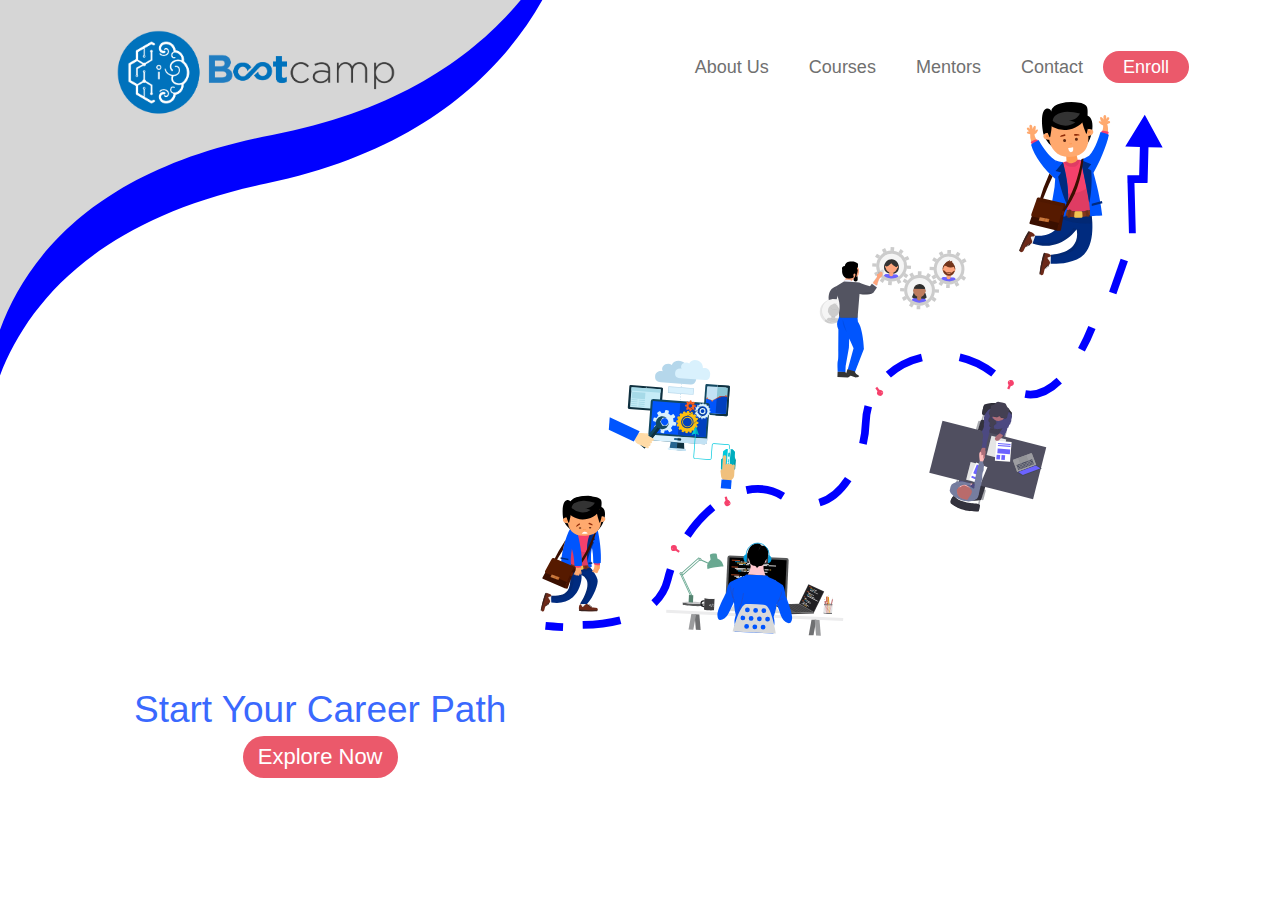
<file: html/index.html>
<!DOCTYPE html>
<html lang="en">
  <head>
    <meta charset="UTF-8" />
    <meta name="viewport" content="width=device-width, initial-scale=1.0" />
    <meta http-equiv="X-UA-Compatible" content="ie=edge" />
    <link
      rel="stylesheet"
      href="https://maxcdn.bootstrapcdn.com/bootstrap/3.4.0/css/bootstrap.min.css"
    />
    <script src="https://ajax.googleapis.com/ajax/libs/jquery/3.3.1/jquery.min.js"></script>
    <script src="https://maxcdn.bootstrapcdn.com/bootstrap/3.4.0/js/bootstrap.min.js"></script>
    <link rel="stylesheet" href="style.css" />
    <title>Document</title>
  </head>
  <body>
    <div class="background-img">
      <img src="newcorner.svg" class="back-img" />
    </div>
    <div class="body-container">
      <nav class="navbar navibar">
        <div class="container-fluid">
          <div class="navbar-header">
            <a class="navbar-brand" href="#"
              ><img src="Bootcamp (1).png" class="logo"
            /></a>
          </div>

          <ul class="nav navbar-nav navbar-right">
            <li class="navlist">
              <a href="#" class="navlink">About Us</a>
            </li>
            <li class="navlist">
              <a href="#" class="navlink">Courses</a>
            </li>
            <li class="navlist">
              <a href="#" class="navlink"> Mentors</a>
            </li>
            <li class="navlist">
              <a href="#" class="navlink">Contact</a>
            </li>
            <li class="unset-nav">
              <a href="#" class="navlink-Enroll"> Enroll</a>
            </li>
          </ul>
        </div>
      </nav>
      <div class="main">
        <div class="chart-container">
          <img src="CHARCTER.svg" class="character" />
        </div>
        <div class="main-text">
          start your career path
          <button class="explore-button">Explore Now</button>
        </div>
      </div>
    </div>
  </body>
</html>
</file>
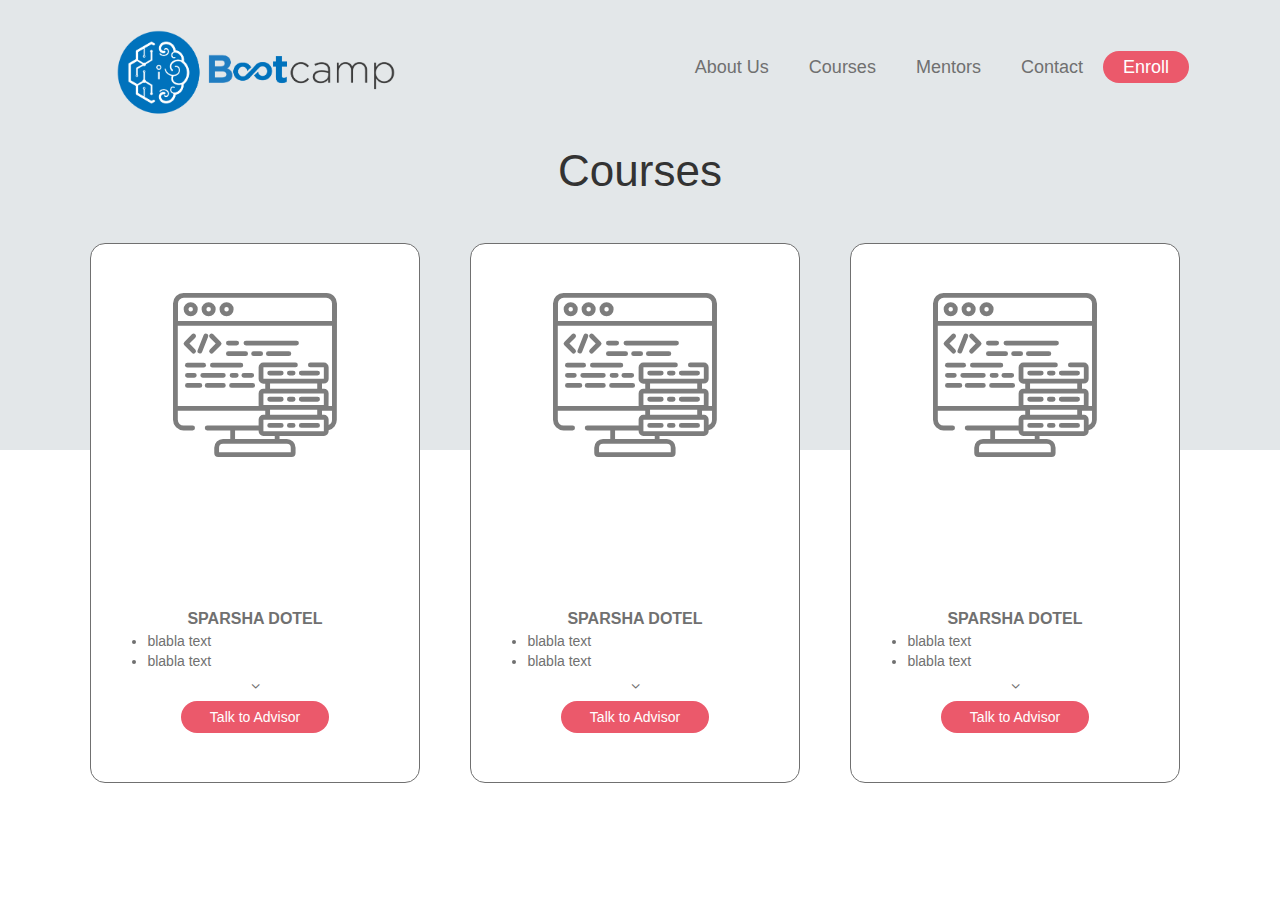
<file: html/courses.html>
<!DOCTYPE html>
<html lang="en">
  <head>
    <meta charset="UTF-8" />
    <meta name="viewport" content="width=device-width, initial-scale=1.0" />
    <meta http-equiv="X-UA-Compatible" content="ie=edge" />
    <link
      rel="stylesheet"
      href="https://maxcdn.bootstrapcdn.com/bootstrap/3.4.0/css/bootstrap.min.css"
    />
    <script src="https://ajax.googleapis.com/ajax/libs/jquery/3.3.1/jquery.min.js"></script>
    <script src="https://maxcdn.bootstrapcdn.com/bootstrap/3.4.0/js/bootstrap.min.js"></script>
    <link rel="stylesheet" href="style.css" />
    <link
      rel="stylesheet"
      href="https://cdnjs.cloudflare.com/ajax/libs/font-awesome/4.7.0/css/font-awesome.min.css"
    />
    <title>Document</title>
  </head>
  <body>
    <div class="static-back">
      <div class="grayish"></div>
      <div class="not-grayish"></div>
    </div>
    <div class="body-container">
      <nav class="navbar navibar">
        <div class="container-fluid">
          <div class="navbar-header">
            <a class="navbar-brand" href="#"
              ><img src="Bootcamp (1).png" class="logo"
            /></a>
          </div>

          <ul class="nav navbar-nav navbar-right">
            <li class="navlist">
              <a href="#" class="navlink">About Us</a>
            </li>
            <li class="navlist">
              <a href="#" class="navlink">Courses</a>
            </li>
            <li class="navlist">
              <a href="#" class="navlink"> Mentors</a>
            </li>
            <li class="navlist">
              <a href="#" class="navlink">Contact</a>
            </li>
            <li class="unset-nav">
              <a href="#" class="navlink-Enroll"> Enroll</a>
            </li>
          </ul>
        </div>
      </nav>
      <div class="title-courses">Courses</div>
      <div class="grid-maker-course">
        <div class="box-courses">
          <div class="course-holder">
            <div class="imageholder">
              <img class="course-img" src="data.svg" />
            </div>
            <div class="course-details-holder">
              <div class="details-course">
                <div class="name">Sparsha Dotel</div>

                <div class="course-description">
                  <ul>
                    <li>blabla text</li>
                    <li>blabla text</li>
                  </ul>
                  <div class="readmore"><i class="fa fa-angle-down"></i></div>
                </div>
                <div class="talk">Talk to Advisor</div>
              </div>
            </div>
          </div>
        </div>
      <div class="box-courses">
        <div class="course-holder">
          <div class="imageholder">
            <img class="course-img" src="data.svg" />
          </div>
          <div class="course-details-holder">
            <div class="details-course">
              <div class="name">Sparsha Dotel</div>
      
              <div class="course-description">
                <ul>
                  <li>blabla text</li>
                  <li>blabla text</li>
                </ul>
                <div class="readmore"><i class="fa fa-angle-down"></i></div>
              </div>
              <div class="talk">Talk to Advisor</div>
            </div>
          </div>
        </div>
      </div>
        <div class="box-courses">
          <div class="course-holder">
            <div class="imageholder">
              <img class="course-img" src="data.svg" />
            </div>
            <div class="course-details-holder">
              <div class="details-course">
                <div class="name">Sparsha Dotel</div>
        
                <div class="course-description">
                  <ul>
                    <li>blabla text</li>
                    <li>blabla text</li>
                  </ul>
                  <div class="readmore"><i class="fa fa-angle-down"></i></div>
                </div>
                <div class="talk">Talk to Advisor</div>
              </div>
            </div>
          </div>
        </div>
        </div>
      </div>
    </div>
  </body>
</html>
</file>
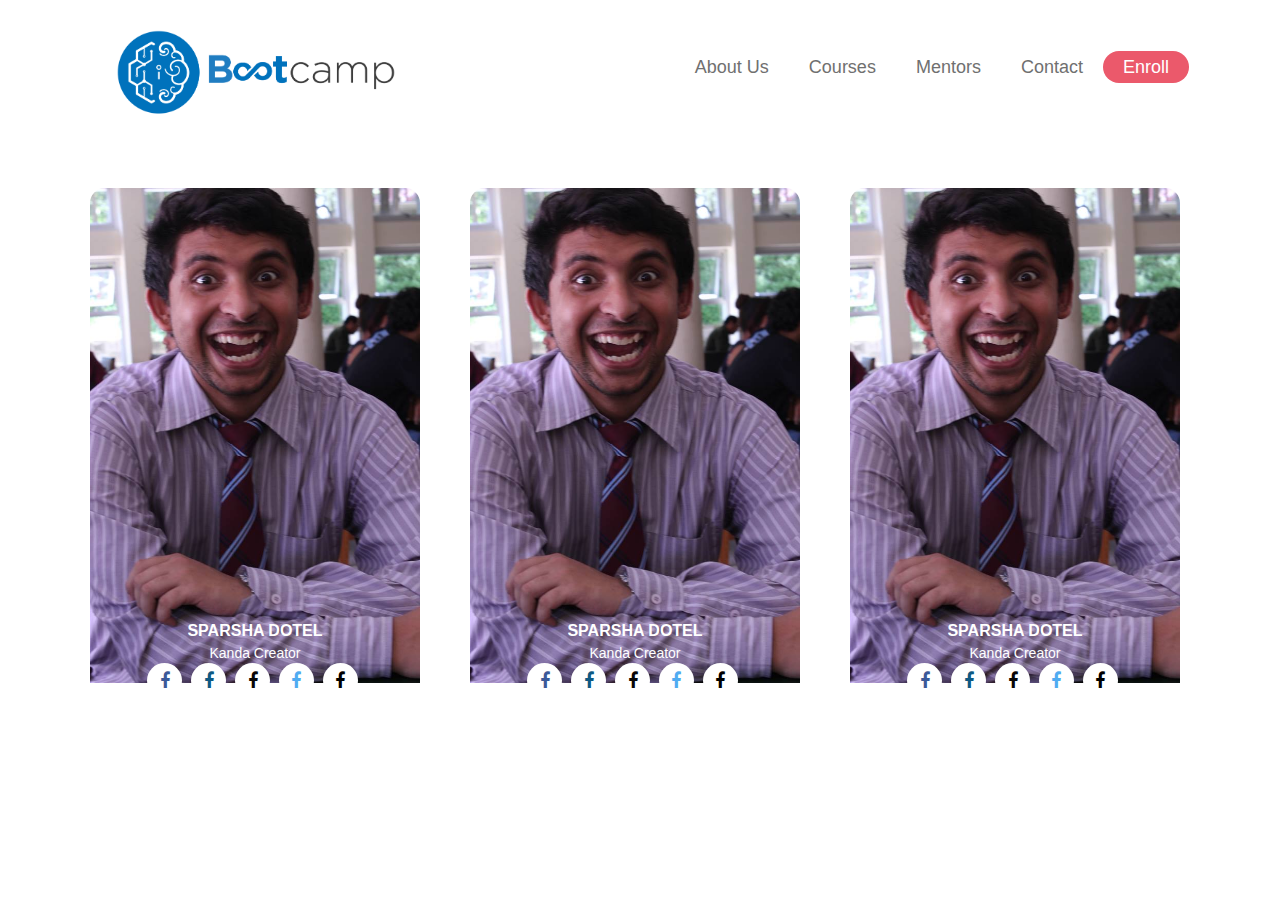
<file: html/mentors.html>
<!DOCTYPE html>
<html lang="en">
  <head>
    <meta charset="UTF-8" />
    <meta name="viewport" content="width=device-width, initial-scale=1.0" />
    <meta http-equiv="X-UA-Compatible" content="ie=edge" />
    <link
      rel="stylesheet"
      href="https://maxcdn.bootstrapcdn.com/bootstrap/3.4.0/css/bootstrap.min.css"
    />
    <script src="https://ajax.googleapis.com/ajax/libs/jquery/3.3.1/jquery.min.js"></script>
    <script src="https://maxcdn.bootstrapcdn.com/bootstrap/3.4.0/js/bootstrap.min.js"></script>
    <link rel="stylesheet" href="style.css" />
    <link
      rel="stylesheet"
      href="https://cdnjs.cloudflare.com/ajax/libs/font-awesome/4.7.0/css/font-awesome.min.css"
    />
    <title>Document</title>
  </head>
  <body>
    <div class="body-container">
      <nav class="navbar">
        <div class="container-fluid">
          <div class="navbar-header">
            <a class="navbar-brand" href="#"
              ><img src="Bootcamp (1).png" class="logo"
            /></a>
          </div>


          <ul class="nav navbar-nav navbar-right">
            <li class="navlist">
              <a href="#" class="navlink">About Us</a>
            </li>
            <li class="navlist">
              <a href="#" class="navlink">Courses</a>
            </li>
            <li class="navlist">
              <a href="#" class="navlink"> Mentors</a>
            </li>
            <li class="navlist">
              <a href="#" class="navlink">Contact</a>
            </li>
            <li class="unset-nav">
              <a href="#" class="navlink-Enroll"> Enroll</a>
            </li>
          </ul>
        </div>
      </nav>
      <div class="grid-maker">
        <div class="box">
          <img
            class="mentor-img"
            src="kandacreator.jpg"
            data-toggle="modal"
            type="button"
            data-target="#myModal"
          />
          <div
            class="detail"
            data-toggle="modal"
            type="button"
            data-target="#myModal"
          >
            <div class="name">Sparsha Dotel</div>
            <div class="post">Kanda Creator</div>
            <div class="social">
              <ul>
                <a href=""
                  ><li class="social-main">
                    <i class="fa fa-facebook icon-facebook"></i>
                  </li>
                </a>
                <a href=""
                  ><li class="social-main">
                    <i class="fa fa-facebook icon-linkedin"></i>
                  </li>
                </a>
                <a href=""
                  ><li class="social-main">
                    <i class="fa fa-facebook icon-medium"></i>
                  </li>
                </a>
                <a href=""
                  ><li class="social-main">
                    <i class="fa fa-facebook icon-twitter"></i>
                  </li>
                </a>
                <a href=""
                  ><li class="social-main">
                    <i class="fa fa-facebook icon-github"></i>
                  </li>
                </a>
              </ul>
            </div>
          </div>
        </div>
        <div class="box">
          <img
            class="mentor-img"
            src="kandacreator.jpg"
            data-toggle="modal"
            type="button"
            data-target="#myModal"
          />
          <div
            class="detail"
            data-toggle="modal"
            type="button"
            data-target="#myModal"
          >
            <div class="name">Sparsha Dotel</div>
            <div class="post">Kanda Creator</div>
            <div class="social">
              <ul>
                <a href="">
                  <li class="social-main">
                    <i class="fa fa-facebook icon-facebook"></i>
                  </li>
                </a>
                <a href="">
                  <li class="social-main">
                    <i class="fa fa-facebook icon-linkedin"></i>
                  </li>
                </a>
                <a href="">
                  <li class="social-main">
                    <i class="fa fa-facebook icon-medium"></i>
                  </li>
                </a>
                <a href="">
                  <li class="social-main">
                    <i class="fa fa-facebook icon-twitter"></i>
                  </li>
                </a>
                <a href="">
                  <li class="social-main">
                    <i class="fa fa-facebook icon-github"></i>
                  </li>
                </a>
              </ul>
            </div>
          </div>
        </div>

        <div class="box">
          <img
            class="mentor-img"
            src="kandacreator.jpg"
            data-toggle="modal"
            type="button"
            data-target="#myModal"
          />
          <div
            class="detail"
            data-toggle="modal"
            type="button"
            data-target="#myModal"
          >
            <div class="name">Sparsha Dotel</div>
            <div class="post">Kanda Creator</div>
            <div class="social">
              <ul>
                <a href="">
                  <li class="social-main">
                    <i class="fa fa-facebook icon-facebook"></i>
                  </li>
                </a>
                <a href="">
                  <li class="social-main">
                    <i class="fa fa-facebook icon-linkedin"></i>
                  </li>
                </a>
                <a href="">
                  <li class="social-main">
                    <i class="fa fa-facebook icon-medium"></i>
                  </li>
                </a>
                <a href="">
                  <li class="social-main">
                    <i class="fa fa-facebook icon-twitter"></i>
                  </li>
                </a>
                <a href="">
                  <li class="social-main">
                    <i class="fa fa-facebook icon-github"></i>
                  </li>
                </a>
              </ul>
            </div>
          </div>
        </div>
        <div id="myModal" class="modal fade" role="dialog">
          <div class="modal-dialog">
            <!-- Modal content-->
            <div class="modal-content">
              <!-- <div class="modal-header">
                
              </div> -->
              <div class="modal-body">
                <button type="button" class="close" data-dismiss="modal">
                  &times;
                </button>
                <div class="model-container">
                  <div class="model-img-container">
                    <img src="kandacreator.jpg" class="model-img" />
                  </div>
                  <div class="model-description">
                    <div>
                      <div class="title-popup popupdiv">Web Developer</div>
                      <div class="popupdiv">Name</div>
                      <div class="popupdiv">
                        This is a Japanese doll. Yeah, I think it's a good
                        environment for learning English. Abstraction is often
                        one floor above you. He didn’t want to go to the
                        dentist, yet he went anyway. He told us a very exciting
                        adventure story. I would have gotten the promotion, but
                        my attendance wasn’t good enough. Sometimes, all you
                        need to do is completely make an ass of yourself and
                        laugh it off to realise that life isn’t so bad after
                        all. I am counting my calories, yet I really want
                        dessert. Should we start class now, or should we wait
                        for everyone to get here? We have a lot of rain in June.
                      </div>
                    </div>
                    <div>
                      <div class="title-popup popupdiv">Skills:</div>
                      <div class="skills-grid popupdiv">
                        <div class="skill-box">skill 1</div>
                        <div class="skill-box">skill 1</div>
                        <div class="skill-box">skill 1</div>
                        <div class="skill-box">skill 1</div>
                        <div class="skill-box">skill 1</div>
                        <div class="skill-box">skill 1</div>
                      </div>
                    </div>
                    <div class="social popupdiv">
                      <ul>
                        <li class="facebook-li">
                          <i class="fa fa-facebook icon"></i>
                        </li>
                        <li class="linkedin-li">
                          <i class="fa fa-facebook icon"></i>
                        </li>
                        <li class="medium-li">
                          <i class="fa fa-facebook icon"></i>
                        </li>
                        <li class="twitter-li">
                          <i class="fa fa-facebook icon"></i>
                        </li>
                        <li class="github-li">
                          <i class="fa fa-facebook icon"></i>
                        </li>
                      </ul>
                    </div>
                  </div>
                </div>
              </div>
            </div>
          </div>
        </div>
      </div>
    </div>
  </body>
</html>
</file>
<file: html/style.css>
.body-container {
  width: 1100px;
  margin: 0 auto;
}
.navbar {
  height: 100px;
  padding-top: 50px;
  font-size: 21px;
}
.nav > li > a {
  border: 1px solid transparent;
  padding: 5px 19px;
  font-size: 18px;
}
.nav > li > a:focus,
.nav > li > a:hover {
  background-color: transparent;
}
.navlink {
  color: #707070;
  text-decoration: none;
}
.unset-nav {
  color: #fff;
}
.unset-nav:hover {
  background: #eb596b;
  color: #fff;
  border-radius: 25px;
  text-decoration: none;
}
.unset-nav a:hover {
  color: #4892f3;
}
.navlink-Enroll {
  color: #fff;
  background: #eb596b;
  border: 1px solid #eb596b;
  border-radius: 25px;
  text-decoration: none;
}
.navlink-Enroll :hover {
  color: #fff;
  background: #eb596b;
  border: 1px solid #eb596b;
  border-radius: 25px;
  text-decoration: none;
}
.navlink-Enroll :focus {
  color: #fff;
  background: #eb596b;
  border: 1px solid #eb596b;
  border-radius: 25px;
  text-decoration: none;
}
.navlink:hover {
  color: #4892f3;

  border: 1px solid transparent;

  text-decoration: none;
}
.navlink:focus {
  color: #4892f3;

  border: 1px solid transparent;

  text-decoration: none;
}
.logo {
  width: 300px;
  margin-top: -12%;
}
.main {
  position: relative;
  overflow: hidden;
  width: 100%;
}
.start {
}
.start-text {
}
.explore-btn {
}

.grid-maker {
  margin-top: 8%;
  display: grid;
  grid-template-columns: 30% 30% 30%;
  grid-column-gap: 50px;
}
.box {
  width: 100%;
  height: 60vh;
  overflow: hidden;
  position: relative;
  border-radius: 15px;
}
.mentor-img {
  width: 100%;
  position: absolute;
  z-index: 0;
}
.detail {
  position: absolute;
  width: 100%;
  text-align: center;
  bottom: 30px;
  color: #fff;
}

.name {
  text-transform: uppercase;
  font-size: 16px;
  font-weight: bold;
}

.social ul {
  list-style: none;
  margin: 0;
  padding: 0;
}
.social ul a {
  z-index: 10;
}
.social ul li {
  display: inline-block;

  margin-right: 5px;
  width: 35px;
  height: 35px;
  text-align: center;
  border-radius: 50%;
  font-size: 18px;
}
.social-main {
  background-color: #fff;
}
.icon {
  vertical-align: -webkit-baseline-middle;
}
.icon-facebook {
  vertical-align: -webkit-baseline-middle;
  color: #3b5998;
}
.icon-linkedin {
  vertical-align: -webkit-baseline-middle;
  color: #0e5983;
}
.icon-medium {
  vertical-align: -webkit-baseline-middle;
  color: #090706;
}
.icon-twitter {
  vertical-align: -webkit-baseline-middle;
  color: #50abf1;
}
.icon-github {
  vertical-align: -webkit-baseline-middle;
  color: #000000;
}
.static-back {
  position: absolute;
  height: 100%;
  width: 100%;
}

.grayish {
  height: 50%;
  background: #e3e7e9;
  width: 100%;
}
.not-grayish {
  height: 50%;
  background: #fff;
  width: 100%;
}

.box-courses {
  width: 100%;
  height: 60vh;
  overflow: hidden;
  position: relative;
  border-radius: 15px;
  border: 1px solid #707070;
  background: #fff;
  text-align: center;
}

.details-course {
  position: absolute;
  width: 100%;
  text-align: center;
  bottom: 0;
  color: #707070;
}
.details-course ul {
  width: 90%;
  margin: 0 auto;
  text-align: justify;
}
.course-img {
  width: 50%;
}
.helper {
  display: inline;
  height: 100%;
  vertical-align: middle;
}
.imageholder {
  height: 50%;
}
.talk {
  background: #eb596b;
  color: #fff;
  border-radius: 20px;
  border: 1px solid transparent;
  margin: 0 auto;
  padding: 5px 0;
  width: 45%;
}
.course-holder {
  position: relative;
  height: 100%;
  padding: 15% 0;
}

.course-details-holder {
  height: 50%;
  position: relative;
}
.readmore {
  padding: 5px 0;
}
.title-courses {
  position: relative;
  /* width: fit-content; */
  text-align: center;
  font-size: 44px;
  /* margin: 0 auto; */
  padding: 40px 0;
}
.grid-maker-course {
  margin-top: 0%;
  display: grid;
  grid-template-columns: 30% 30% 30%;
  grid-column-gap: 50px;
}
.navibar {
  margin-bottom: 0;
}
.modal-dialog {
  width: 80%;
  margin: 0 auto;
  margin-top: 10%;
}
.model-container {
  display: grid;
  grid-template-columns: 30% 65%;
  grid-column-gap: 5%;
}
.model-img {
  width: 100%;
}
.model-img-container {
  max-height: 65vh;
  overflow: hidden;
}

.modal-content {
  /* -webkit-box-shadow: unset;
  box-shadow: unset;
  border: none;
  background-color: transparent; */
  color: #000;
}

.skills-grid {
  display: grid;
  grid-template-columns: 30% 30% 30%;
  grid-column-gap: 5%;
  grid-row-gap: 20px;
}
.skill-box {
  background-color: #eb596b;
  border-radius: 25px;
  padding: 5% 0;
  text-align: center;
}
.facebook-li {
  color: #fff;
  background-color: #3b5998;
}

.linkedin-li {
  color: #fff;
  background-color: #0e5983;
}

.medium-li {
  color: #fff;
  background-color: #090706;
}

.twitter-li {
  color: #fff;
  background-color: #50abf1;
}

.github-li {
  color: #fff;
  background-color: #000000;
}

.title-popup {
  color: #7e7e7e;
}

.popupdiv {
  padding: 10px 0;
}

.background-img {
  position: absolute;
  width: 100%;
  height: 100%;
  overflow: hidden;
}
.back-img {
  width: 78%;
  position: relative;
  top: -40%;
  right: 30%;
}
.character {
  width: 100%;
}
.chart-container {
  float: right;
  width: 66%;
  height: 80vh;
  overflow: hidden;
}

.main-text {
  position: absolute;
  bottom: 6%;
  font-size: 37px;
  left: 4%;
  color: #3a69fe;
  text-transform: capitalize;
}

.explore-button {
  display: block;
  margin: 0 auto;
  font-size: 22px;
  border-radius: 25px;
  background-color: #eb596b;
  color: #fff;
  border: none;
  padding: 5px 15px;
}
</file>
